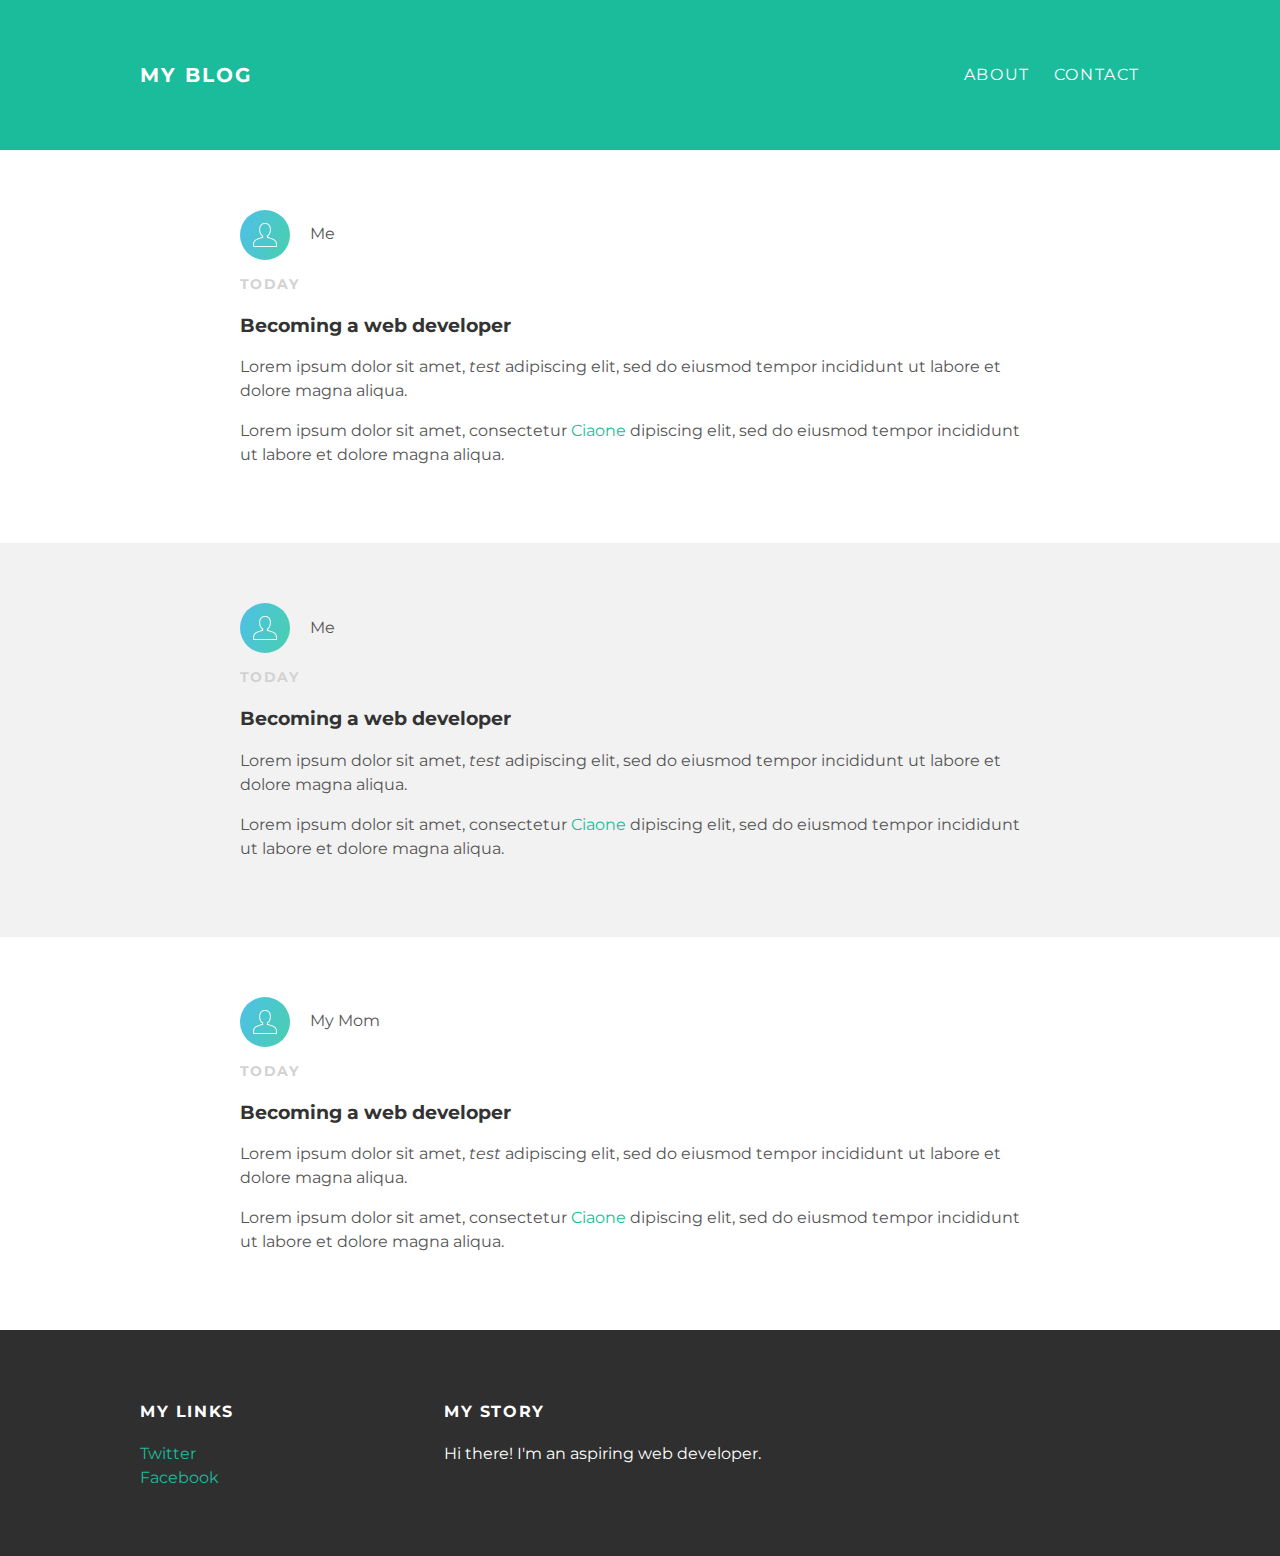
<file: index.html>
<!DOCTYPE html>
<html lang="en" dir="ltr">
  <head>
    <meta charset="utf-8">
    <title>My blog</title>
    <link rel="stylesheet" href="styles.css">
  </head>
  <body>

    <div id="header">
      <div class="container">
        <a id="header-title" href="index.html">My Blog</a>
        <ul id="header-nav">
          <li><a href="about.html">About</a></li>
          <li><a href="mailto:matteougge@gmail.com">Contact</a></li>
        </ul>
      </div>
    </div>

    <div id="content">
      <div class="post-container">
        <div class="post">
          <div class="post-author">
            <img src="me.png">
            <span>Me</span>
          </div>
          <p class="post-date">Today</p>
          <h3 class="post-title">Becoming a web developer</h3>
          <div class="post-content">
            <p>Lorem ipsum dolor sit amet, <em>test</em> adipiscing elit, sed do eiusmod tempor incididunt ut labore et dolore magna aliqua.</p>
            <p>Lorem ipsum dolor sit amet, consectetur <a href="https://allinclusiveapparel.com">Ciaone</a> dipiscing elit, sed do eiusmod tempor incididunt ut labore et dolore magna aliqua.</p>
          </div>
        </div>
      </div>
        <div class="post-container">
        <div class="post">
          <div class="post-author">
            <img src="me.png">
            <span>Me</span>
          </div>
          <p class="post-date">Today</p>
          <h3 class="post-title">Becoming a web developer</h3>
          <div class="post-content">
            <p>Lorem ipsum dolor sit amet, <em>test</em> adipiscing elit, sed do eiusmod tempor incididunt ut labore et dolore magna aliqua.</p>
            <p>Lorem ipsum dolor sit amet, consectetur <a href="https://allinclusiveapparel.com">Ciaone</a> dipiscing elit, sed do eiusmod tempor incididunt ut labore et dolore magna aliqua.</p>
          </div>
        </div>
      </div>
      <div class="post-container">
        <div class="post">
          <div class="post-author">
            <img src="mom.png">
            <span>My Mom</span>
          </div>
          <p class="post-date">Today</p>
          <h3 class="post-title">Becoming a web developer</h3>
          <div class="post-content">
            <p>Lorem ipsum dolor sit amet, <em>test</em> adipiscing elit, sed do eiusmod tempor incididunt ut labore et dolore magna aliqua.</p>
            <p>Lorem ipsum dolor sit amet, consectetur <a href="https://allinclusiveapparel.com">Ciaone</a> dipiscing elit, sed do eiusmod tempor incididunt ut labore et dolore magna aliqua.</p>
          </div>
        </div>
      </div>
    </div>

    <div id="footer">
      <div class="container">
        <div class="column">
          <h4>My links</h4>
          <p>
            <a href="https://twitter.com">Twitter</a>
            <br>
            <a href="https://facebook.com">Facebook</a>
          </p>
        </div>
        <div class="column">
          <h4>My story</h4>
          <p>Hi there! I'm an aspiring web developer.</p>
        </div>
      </div>
    </div>

  </body>
</html>
</file>
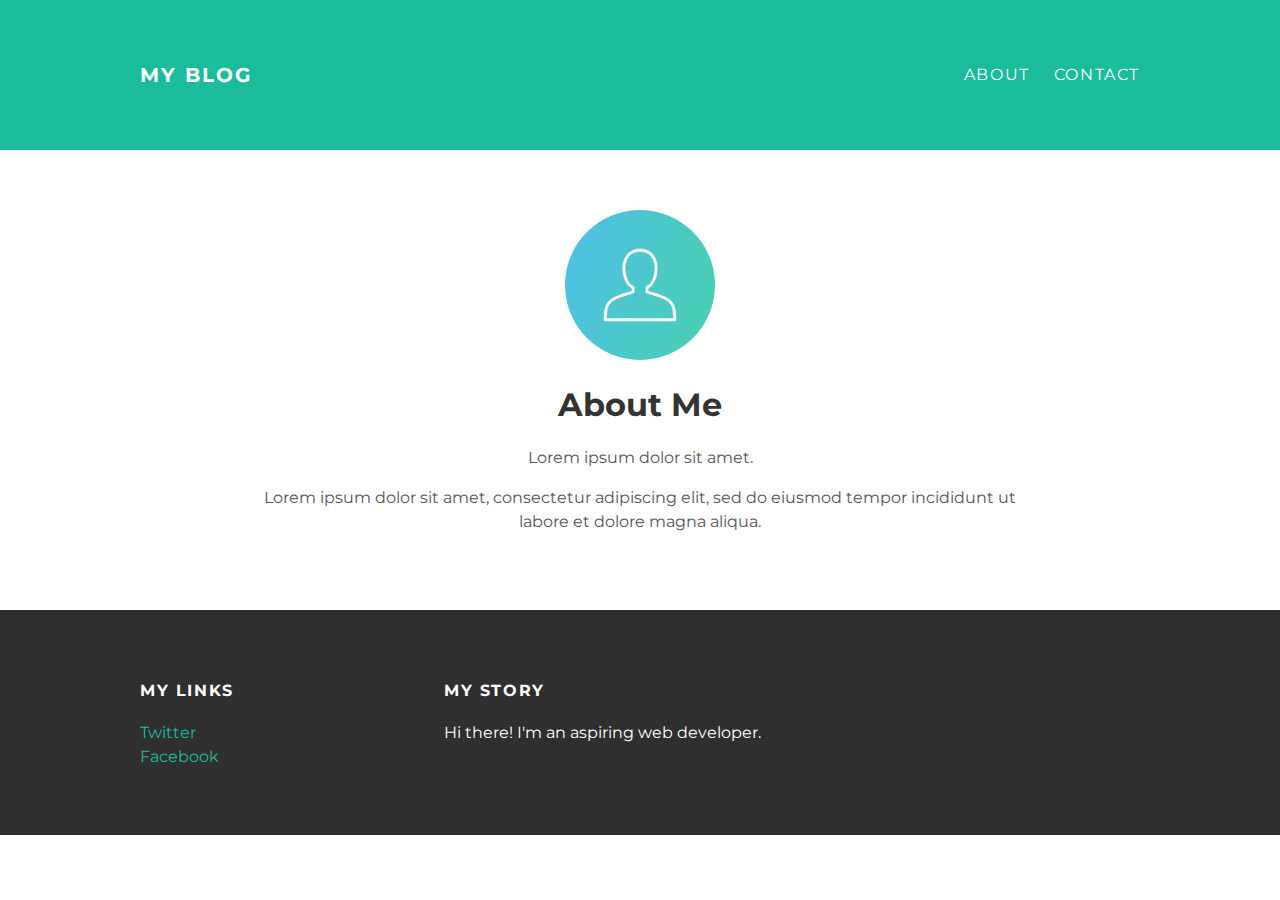
<file: about.html>
<!DOCTYPE html>
<html lang="en" dir="ltr">
  <head>
    <meta charset="utf-8">
    <title>My blog</title>
    <link rel="stylesheet" href="styles.css">
  </head>
  <body>

    <div id="header">
      <div class="container">
        <a id="header-title" href="index.html">My Blog</a>
        <ul id="header-nav">
          <li><a href="about.html">About</a></li>
          <li><a href="mailto:matteougge@gmail.com">Contact</a></li>
        </ul>
      </div>
    </div>

    <div id="content">
      <div class="container">
        <div class="about">
          <div class="about-author">
            <img src="me.png">
          </div>
          <h1 class="about-title">About Me</h1>
          <div class="about-content">
            <p>Lorem ipsum dolor sit amet.</p>
            <p>Lorem ipsum dolor sit amet, consectetur adipiscing elit, sed do eiusmod tempor incididunt ut labore et dolore magna aliqua.</p>
          </div>
        </div>
      </div>
    </div>

    <div id="footer">
      <div class="container">
        <div class="column">
          <h4>My links</h4>
          <p>
            <a href="https://twitter.com">Twitter</a>
            <br>
            <a href="https://facebook.com">Facebook</a>
          </p>
        </div>
        <div class="column">
          <h4>My story</h4>
          <p>Hi there! I'm an aspiring web developer.</p>
        </div>
      </div>
    </div>

  </body>
</html>
</file>
<file: styles.css>
@import url(http://fonts.googleapis.com/css?family=Montserrat:400,700);

body {
  color: #555;
  margin: 0px;

  font-family: 'Montserrat',sans-serif;
}
#header {
  background-color: #1abc9c;
  height: 150px;
  line-height: 150px;
}
#header a {
  color: white;
  text-decoration: none;
  text-transform: uppercase;
  letter-spacing: 0.1em;
}
#header a:hover {
  color: #222
}
#header-title {
  display: block;
  float: left;
  font-size: 20px;
  font-weight: bold;
}
#header-nav {
  display: block;
  float: right;
  margin-top: 0px;
}
#header-nav li {
  display: inline;
  padding-left: 20px;
}
.container {
  max-width: 1000px;
  margin: 0px auto;
}
.post-container:nth-child(even) {
  background-color: #f2f2f2;
}
#footer {
  background-color: #2f2f2f;
  padding: 50px 0;
}
.column {
  min-width: 300px;
  display: inline-block;
  vertical-align: top;
}
#footer h4 {
  color: white;
  text-transform: uppercase;
  letter-spacing: 0.1em;
}
#footer p {
  color: white;
}
a {
  color: #1abc9c;
  text-decoration: none;
}
a:hover {
  color: #f6a623;
}
.post {
  max-width: 800px;
  margin: 0 auto;
  padding: 60px 0;
}
.post-author img {
  width: 50px;
  height: 50px;
  vertical-align: middle;
  border-radius: 50%;

}
.post-author span {
  margin-left: 16px;
}
.post-date {
  color: #d2d2d2;
  font-size: 14px;
  font-weight: bold;
  text-transform: uppercase;
  letter-spacing: 0.1em;
}
h1, h2, h3, h4 {
  color: #333;
}
p {
  line-height: 1.5;
}
.post, .about {
  max-width: 800px;
  margin: 0 auto;
  padding: 60px 0;
}
.about-author img {
  width: 150px;
  height: 150px;
  border-radius: 50%;
}
.about {
  text-align: center;
}
</file>
